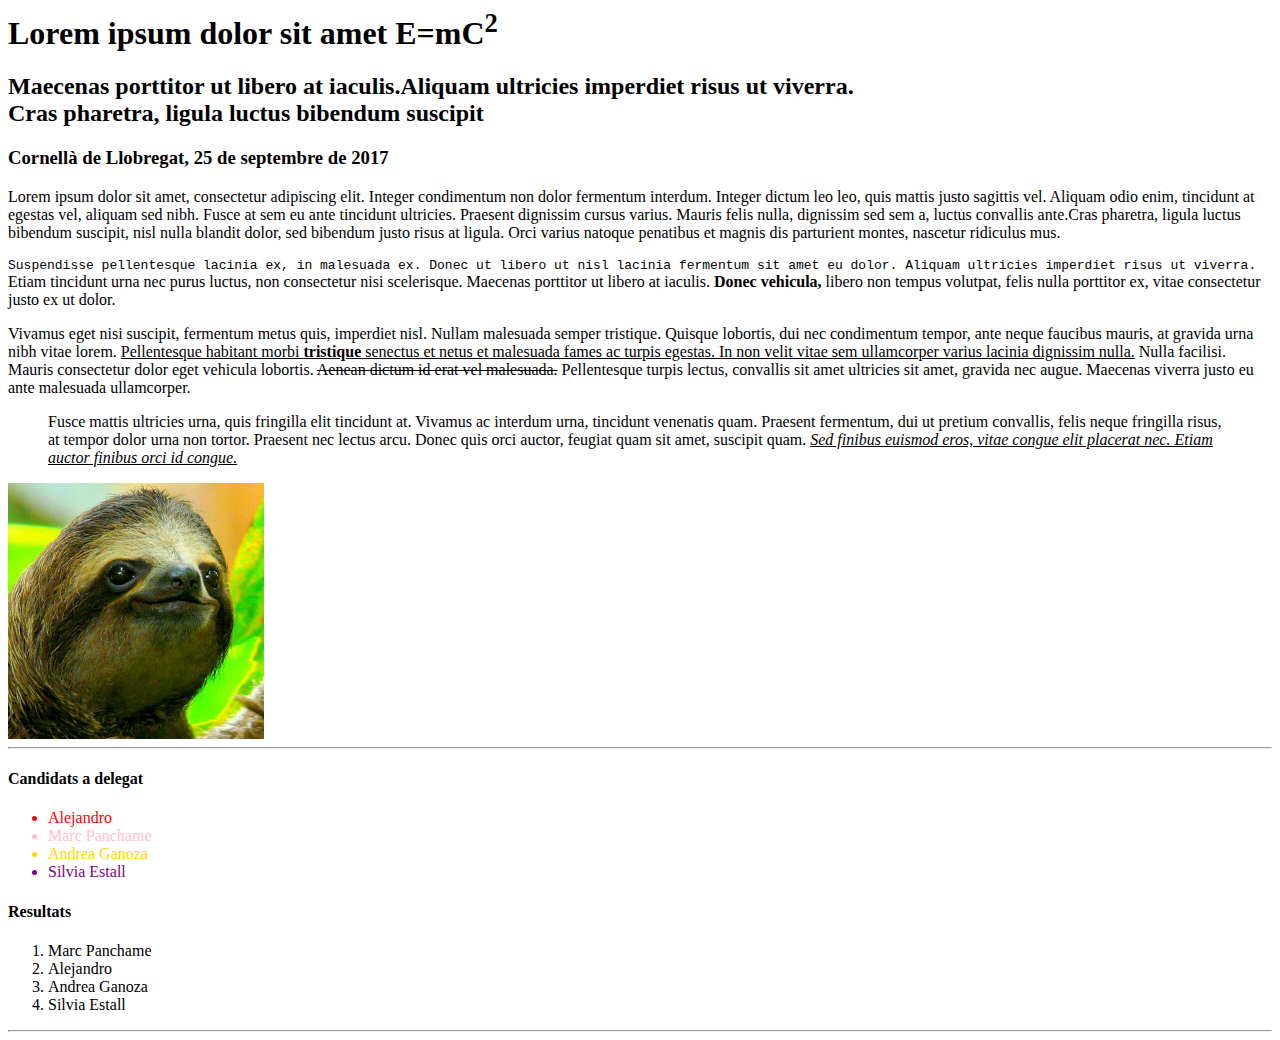
<file: s2m8uf100estall/index.html>
<html>
  <head>
        <meta charset="UTF-8">
        <meta author="Silvia Estall">
        <title>El meu primer document Á </title>
  </head>

  <body>
    <h1>Lorem ipsum dolor sit amet E=mC<sup>2</sup></h1>
    <h2>Maecenas porttitor ut libero at iaculis.Aliquam ultricies imperdiet risus ut viverra. <br/>Cras pharetra, ligula luctus bibendum suscipit </h2>
    <h3>Cornellà de Llobregat, 25 de septembre de 2017</h3>
        <p>Lorem ipsum dolor sit amet, consectetur adipiscing elit. Integer condimentum non dolor fermentum interdum. Integer dictum leo leo, quis mattis justo sagittis vel. Aliquam odio enim, tincidunt at egestas vel, aliquam sed nibh. Fusce at sem eu ante tincidunt ultricies. Praesent dignissim cursus varius. Mauris felis nulla, dignissim sed sem a, luctus convallis ante.Cras pharetra, ligula luctus bibendum suscipit, nisl nulla blandit dolor, sed bibendum justo risus at ligula. Orci varius natoque penatibus et magnis dis parturient montes, nascetur ridiculus mus.</p>

        <p><code>Suspendisse pellentesque lacinia ex, in malesuada ex. Donec ut libero ut nisl lacinia fermentum sit amet eu dolor. Aliquam ultricies imperdiet risus ut viverra.</code> Etiam tincidunt urna nec purus luctus, non consectetur nisi scelerisque. Maecenas porttitor ut libero at iaculis. <b>Donec vehicula,</b> libero non tempus volutpat, felis nulla porttitor ex, vitae consectetur justo ex ut dolor.</p> <p>Vivamus eget nisi suscipit, fermentum metus quis, imperdiet nisl. Nullam malesuada semper tristique. Quisque lobortis, dui nec condimentum tempor, ante neque faucibus mauris, at gravida urna nibh vitae lorem. <u>Pellentesque habitant morbi <b>tristique</b> senectus et netus et malesuada fames ac turpis egestas. In non velit vitae sem ullamcorper varius lacinia dignissim nulla.</u> Nulla facilisi. Mauris consectetur dolor eget vehicula lobortis. <s>Aenean dictum id erat vel malesuada.</s> Pellentesque turpis lectus, convallis sit amet ultricies sit amet, gravida nec augue. Maecenas viverra justo eu ante malesuada ullamcorper.
        </p>

        <p><blockquote>Fusce mattis ultricies urna, quis fringilla elit tincidunt at. Vivamus ac interdum urna, tincidunt venenatis quam. Praesent fermentum, dui ut pretium convallis, felis neque fringilla risus, at tempor dolor urna non tortor. Praesent nec lectus arcu. Donec quis orci auctor, feugiat quam sit amet, suscipit quam. <i><u>Sed finibus euismod eros, vitae congue elit placerat nec. Etiam auctor finibus orci id congue.</u></i>
        </blockquote></p>
        <img src="avatar.jpg" width="256x" >

        <hr />

        <h4>Candidats a delegat</h4>
        <ul>
          <font color="red"><li>Alejandro</li></font>
          <font color="pink"><li>Marc Panchame</li></font>
          <font color="gold"><li>Andrea Ganoza</li></font>
          <font color="purple"><li>Silvia Estall</li></font>
        </ul>

        <h4>Resultats</h4>
        <ol>
          <li>  Marc Panchame</li>
          <li>  Alejandro </li>
          <li>Andrea Ganoza</li>
          <li>Silvia Estall</li>
        </ol>
        <hr />


  </body>

</html>
</file>
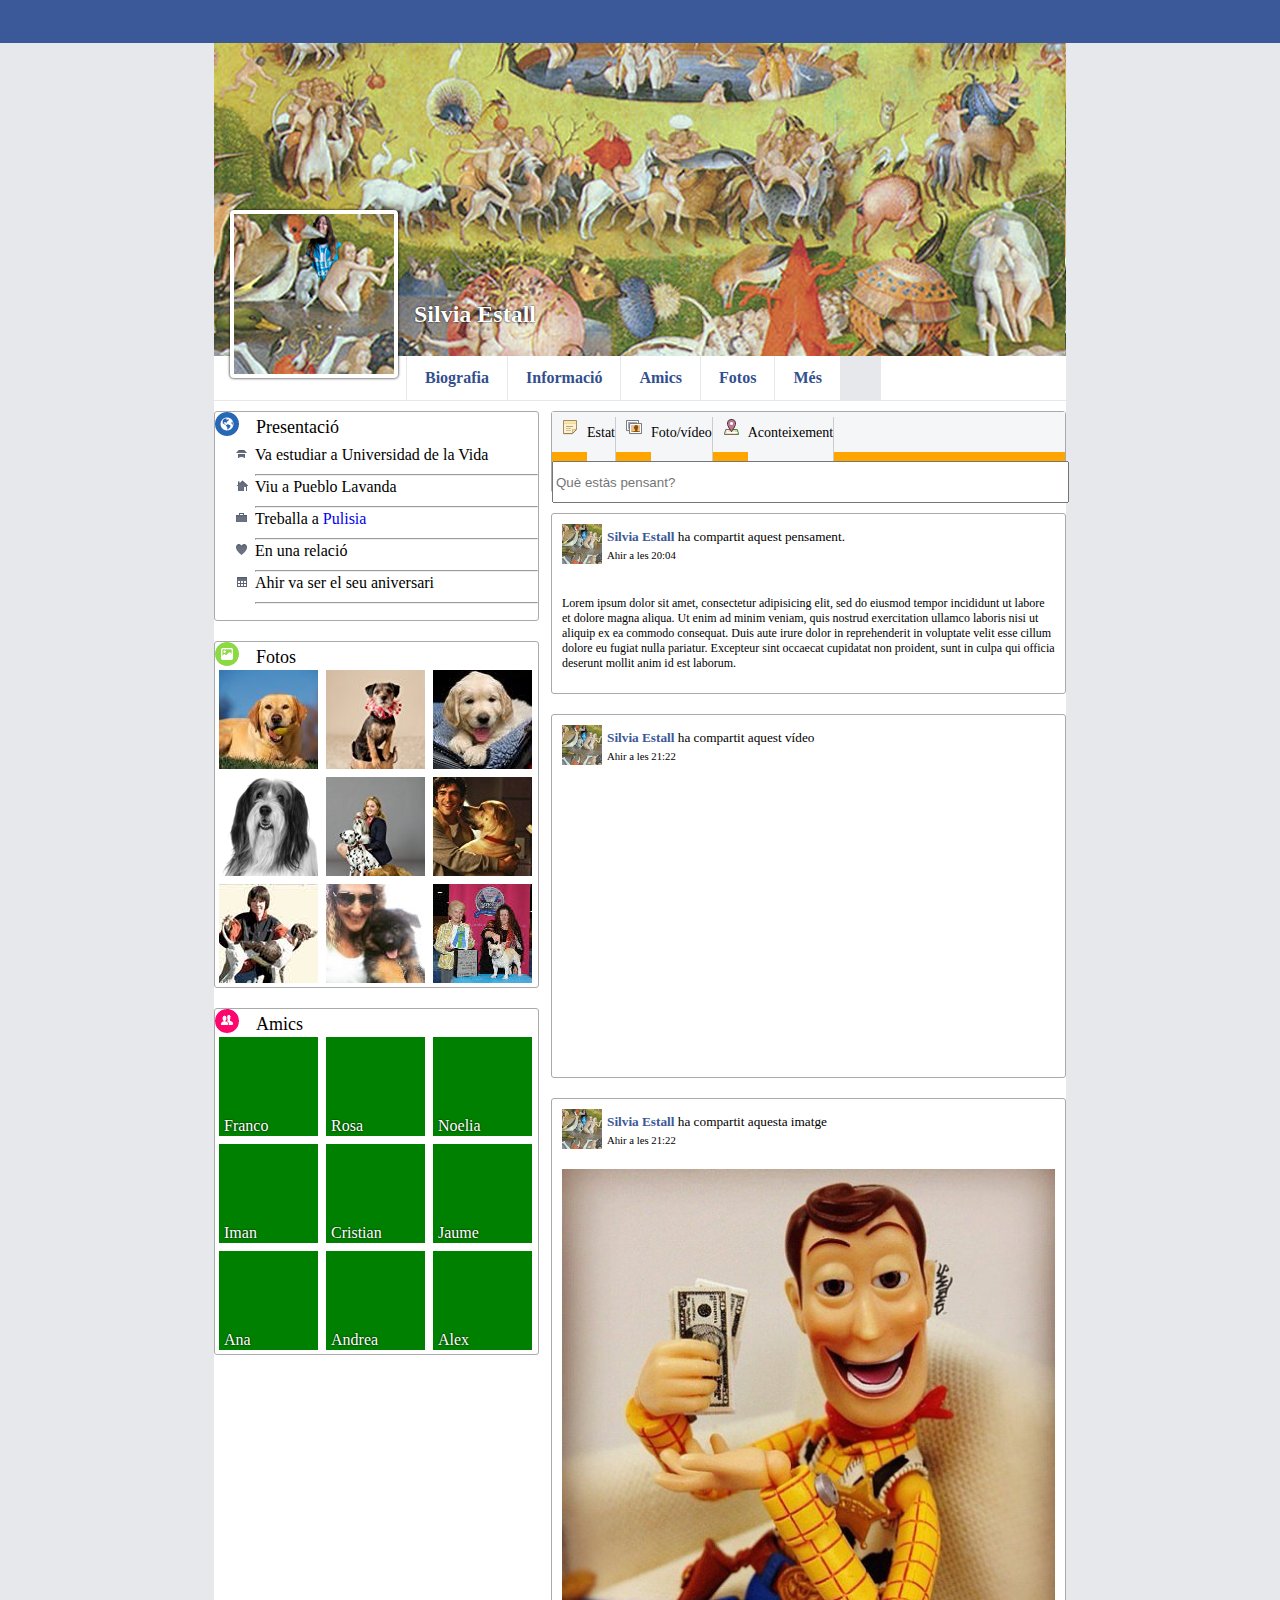
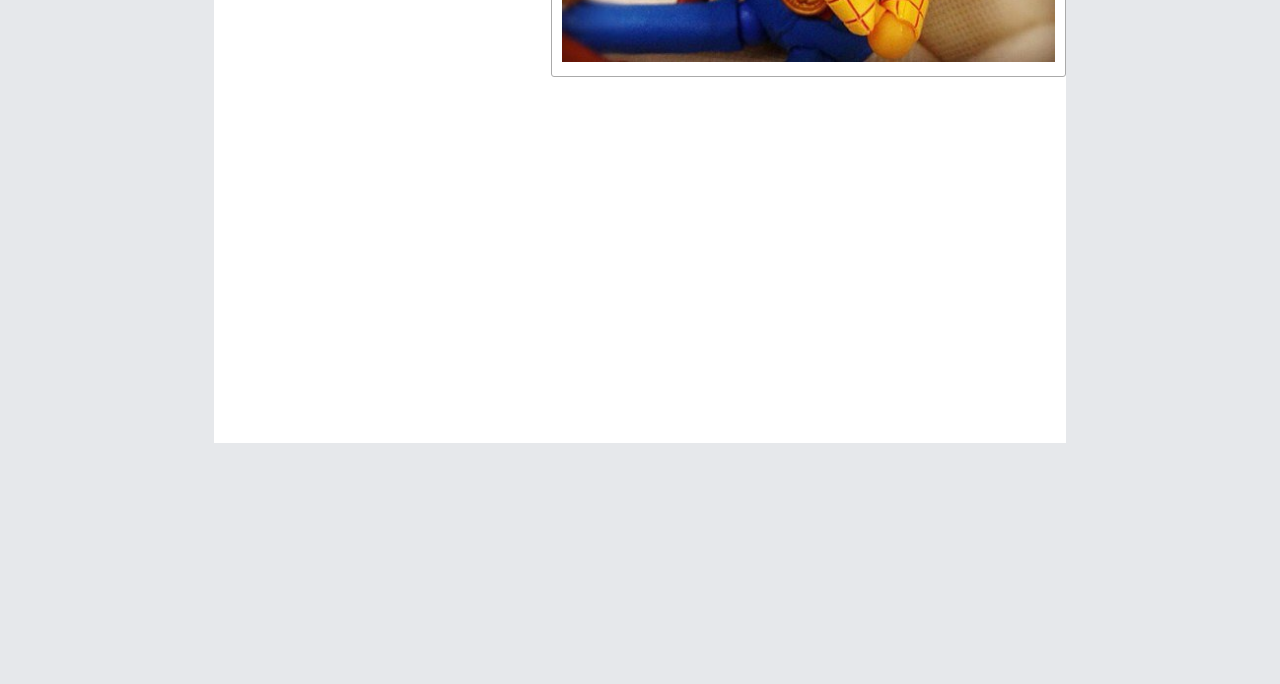
<file: s2m8uf103_estall/index.html>
<!DOCTYPE html>
<html>
  <head>
    <meta charset="utf-8">
    <title>Fakebook</title>
    <link  rel="stylesheet" href="css/estils_pantalla.css" >

  </head>


  <body>
      <div id=barra></div>
      <div id=contenidor>
        <div id=portada>
          <h2 id="nom">Silvia Estall</h2>
          <img id="perfil" src="img/perfil.jpg"></img>
        </div>
        <ul id="menu">
          <li>Biografia</li>
          <li>Informació</li>
          <li>Amics</li>
          <li>Fotos</li>
          <li>Més</li>

        </ul>
        <div id=contingut>
          <div id="presentacio" class="esquerra">
            <h4>Presentació</h4>
            <ul>
              <li class="estudia" ></img>Va estudiar a Universidad de la Vida</li>
              <hr>
              <li class="viu">Viu a Pueblo Lavanda</li>
              <hr>
              <li class="treballa">Treballa a <a href="https://twitter.com/policia">Pulisia</a></li>
              <hr>
              <li class="relacio">En una relació</li>
              <hr>
              <li class="aniversari">Ahir va ser el seu aniversari</li>
              <hr>
            </ul>
          </div>
          <div id="fotos" class="esquerra">
            <h4>Fotos</h4>
            <ul>
              <li id=f01>Foto1</li>
              <li id=f02>Foto2</li>
              <li id=f03>Foto3</li>
              <li id=f04>Foto4</li>
              <li id=f05>Foto5</li>
              <li id=f06>Foto6</li>
              <li id=f07>Foto7</li>
              <li id=f08>Foto8</li>
              <li id=f09>Foto9</li>
            </ul>
          </div>



          <div id="amics" class="esquerra">
          <h4> Amics</h4>
          <ul>
            <a href="https://fquispe2018.github.io/MP08/s2m8uf103_quispe/index.html"><li id=a01>Franco</li></a>
            <a href="https://rtirado2018.github.io/MP08/s2m8uf103_tirado/index.html"><li id=a02>Rosa</li></a>
            <a href="https://npedraza2018.github.io/MP08/s2m8uf103_pedraza/index.html"><li id=a03>Noelia</li></a>
            <a href="https://ielmajidi2018.github.io/MP08/s2m8uf103_elmajidi/index.html"><li id=a04>Iman</li></a>
            <a href="https://calvarez2018.github.io/MP08/s2m8uf103_alvarez/index.html"><li id=a05>Cristian</li></a>
            <a href="https://jricart2018.github.io/MP08/s2m8uf103_ricart/index.html"><li id=a06>Jaume</li></a>
            <a href="https://acalvo2018.github.io/MP08/s2m8uf103_calvo/index.html"><li id=a07>Ana</li></a>
            <a href="https://aganoza2018.github.io/MP08/s2m8uf103_ganoza/index.html"><li id=a08>Andrea</li></a>
            <a href="https://amanchon2018.github.io/MP08/s2m8uf103_manchon/index.html"><li id=a09>Alex</li></a>
          </ul>
        </div>


          <div id="pensa" class="dreta">
              <ul>
                <li class="comentari"><a>Estat</a></li>
                <li class="foto"><a>Foto/vídeo</a></li>
                <li class="ubicacio"><a>Aconteixement</a></li>

              </ul>
                <div>
                <input type=text placeholder="Què estàs pensant?"></input>
                </div>

          </div>

          <div id="entrada1" class="dreta post vermell">
            <div class="postintro">
                <h5><b>Silvia Estall</b> ha compartit aquest pensament.</h5>
                <h6>Ahir a les 20:04</h6>
            </div>
            <p>Lorem ipsum dolor sit amet, consectetur adipisicing elit, sed do eiusmod tempor incididunt ut labore et dolore magna aliqua. Ut enim ad minim veniam, quis nostrud exercitation ullamco laboris nisi ut aliquip ex ea commodo consequat. Duis aute irure dolor in reprehenderit in voluptate velit esse cillum dolore eu fugiat nulla pariatur. Excepteur sint occaecat cupidatat non proident, sunt in culpa qui officia deserunt mollit anim id est laborum.</p>

          </div>

          <div id="entrada2" class="dreta post">
            <div class="postintro">
                <h5><b>Silvia Estall</b> ha compartit aquest vídeo</h5>
                <h6>Ahir a les 21:22</h6>
            </div>
            <iframe width="493px" height="278px" src="https://www.youtube.com/embed/HssnNEWHcS4" frameborder="0" allowfullscreen></iframe>
          </div>

          <div id="entrada3" class="dreta post">
              <div class="postintro">
                  <h5><b>Silvia Estall</b> ha compartit aquesta imatge</h5>
                  <h6>Ahir a les 21:22</h6>
              </div>
                  <img src="img/selfie.jpg"></img>
          </div>


      </div>

  </body>
</html>
</file>
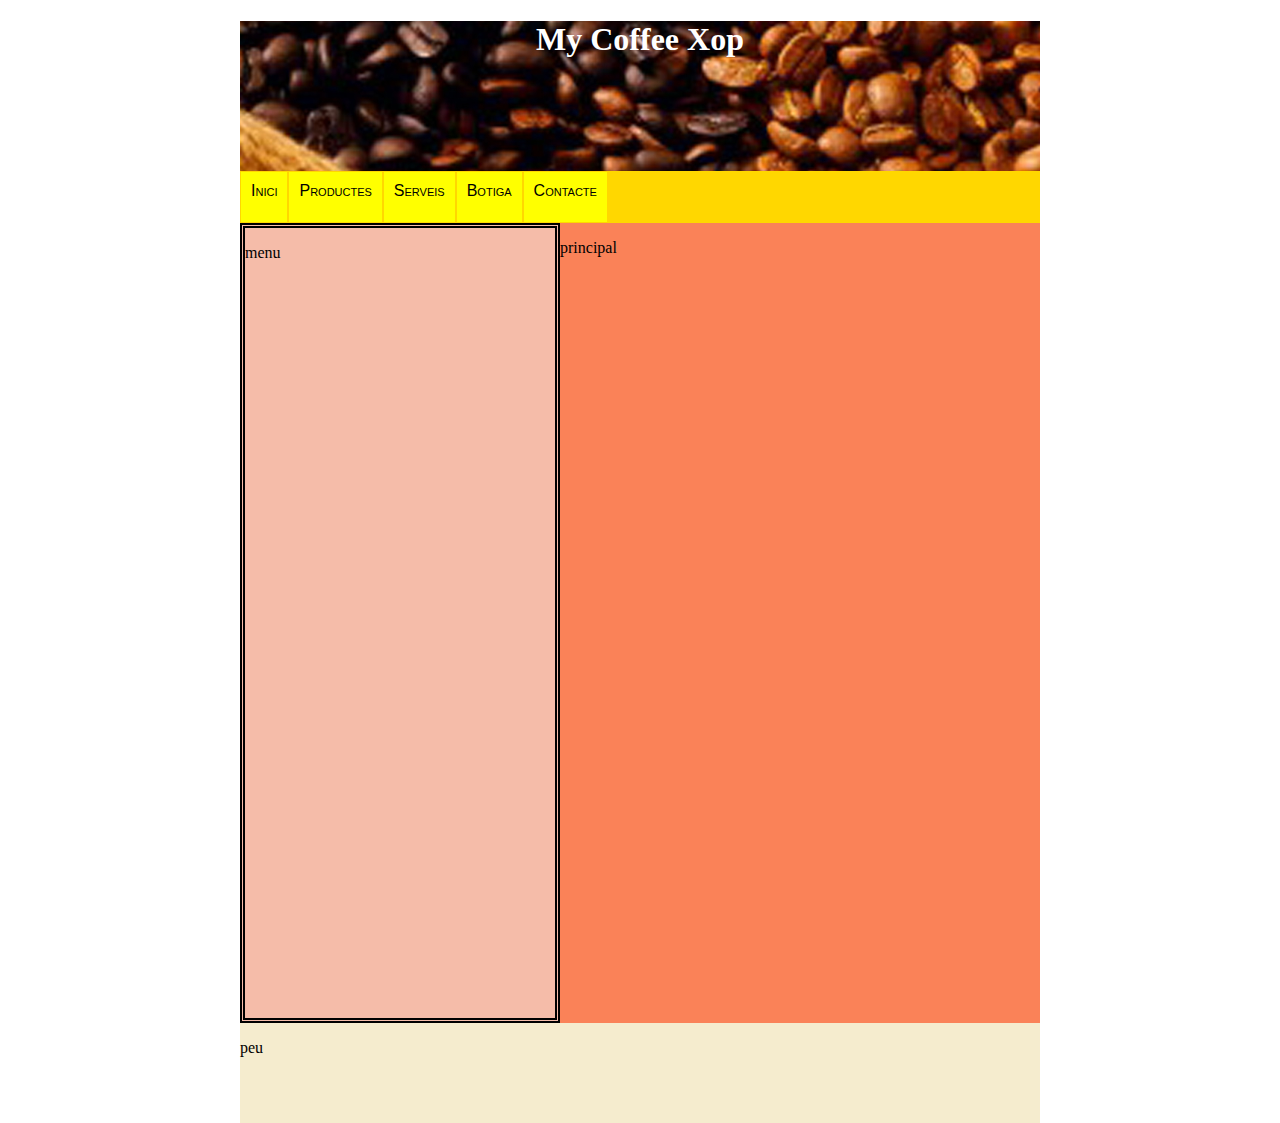
<file: proves/float caixes.html>
<!DOCTYPE html>
<html>
  <head>
    <meta charset="utf-8">
    <title>Float caixes</title>
    <meta author="Silvia Estall">
  </head>

    <style>

    body{
      margin:0;
      padding:0;
    }

    #contenidor{
      width:800px;
      margin:0 auto;
    }



    #cap{

      height: 150px;
      width:100%;
      background-image: url(cafe.jpg);
      background-position: bottom;
      text-align:center;
      color:white;

    }

    #menu{
      background-color: #F5BCA9;
      float:left;
      width:38.75%;
      height:790px;
      border:5px black double;

    }

    #principal{
      background-color: #FA8258;
      float:left;
      width:60%;
      height:800px;

    }
    #peu{
      background-color: #F5ECCE;
      float:left;
      height:100px;
      width:100%;

    }

    ul{
      background-color: gold;
      margin:0;
      padding:0;
      overflow:hidden;
    }

    li:hover{
      background-color:white;
    }

    li{
      background-color: yellow;
      margin:1px;
      display:block;
      float:left;
      height:30px;
      padding:10px;
      font-family:Helvetica;
      font-variant:small-caps;
    }
    </style>


    <body>
      <div id="contenidor">
              <div id="cap">
                <h1>My Coffee Xop</h1>

              </div>

              <ul>
                <li>Inici</li>
                <li>Productes</li>
                <li>Serveis</li>
                <li>Botiga</li>
                <li>Contacte</li>
              </ul>

              <div id="menu">
              <p> menu</p>
              </div>

              <div id="principal">
              <p> principal</p>
              </div>

              <div id="peu">
              <p> peu</p>
              </div>
      </div>

    </body>

</html>
</file>
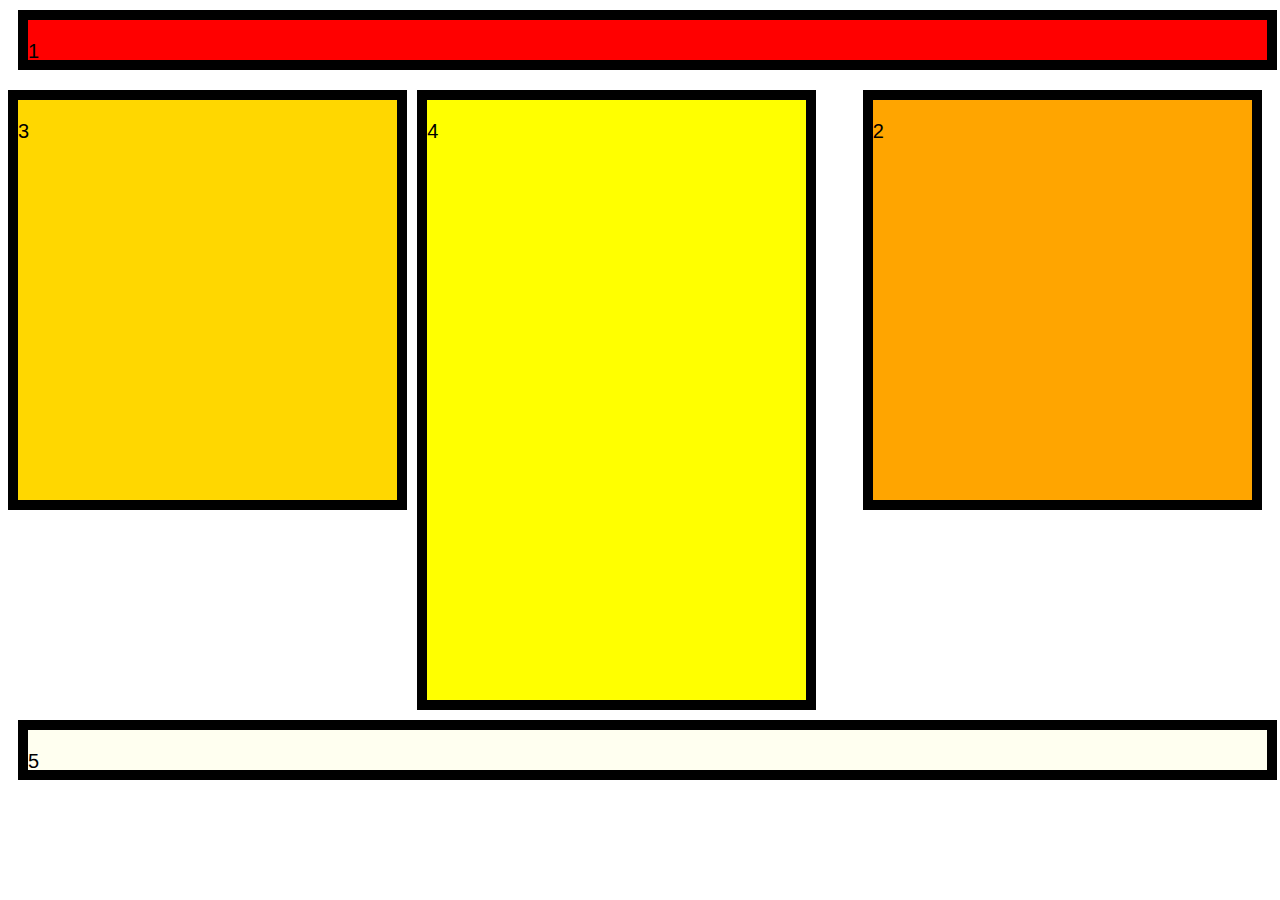
<file: proves/float.html>
<!DOCTYPE html>
<html>
  <head>
    <meta charset="utf-8">
    <title>Float</title>
    <meta author="Silvia Estall">
    <style>

    .quadrat{
      width: 250px;
      height:40px;
      border:solid 10px black;
      margin:10px;
      font-family:Helvetica;
      font-size:20px;
      overflow:hidden;



    }

    p{

    }

    #primer{
      background-color:red;
      width:98%;

    }

    #segon{
      background-color:orange;
      float:right;
      width:30%;
      height:400px;
      margin-left:0;
      margin-rigth:0;

    }
    #tercer{
      background-color:gold;
      float:left;
      width:30%;
      height:400px;
      margin-left:0;
      margin-rigth:0;

    }
    #quart{
      background-color:yellow;
      float:left;
      width:30%;
      height:600px;
      margin-left:0;
      margin-rigth:0;



    }
    #cinque{
      background-color:ivory;
      width:98%;

    }


    </style>

  </head>
  <body>
    <div id="primer" class="quadrat">
    <p> 1</p>
    </div>

    <div id="segon" class="quadrat">
    <p> 2</p>
    </div>

    <div id="tercer" class="quadrat">
    <p> 3</p>
    </div>

    <div id="quart" class="quadrat">
    <p> 4</p>
    </div>

    <div id="cinque" class="quadrat">
    <p> 5</p>
    </div>



  </body>
</html>
</file>
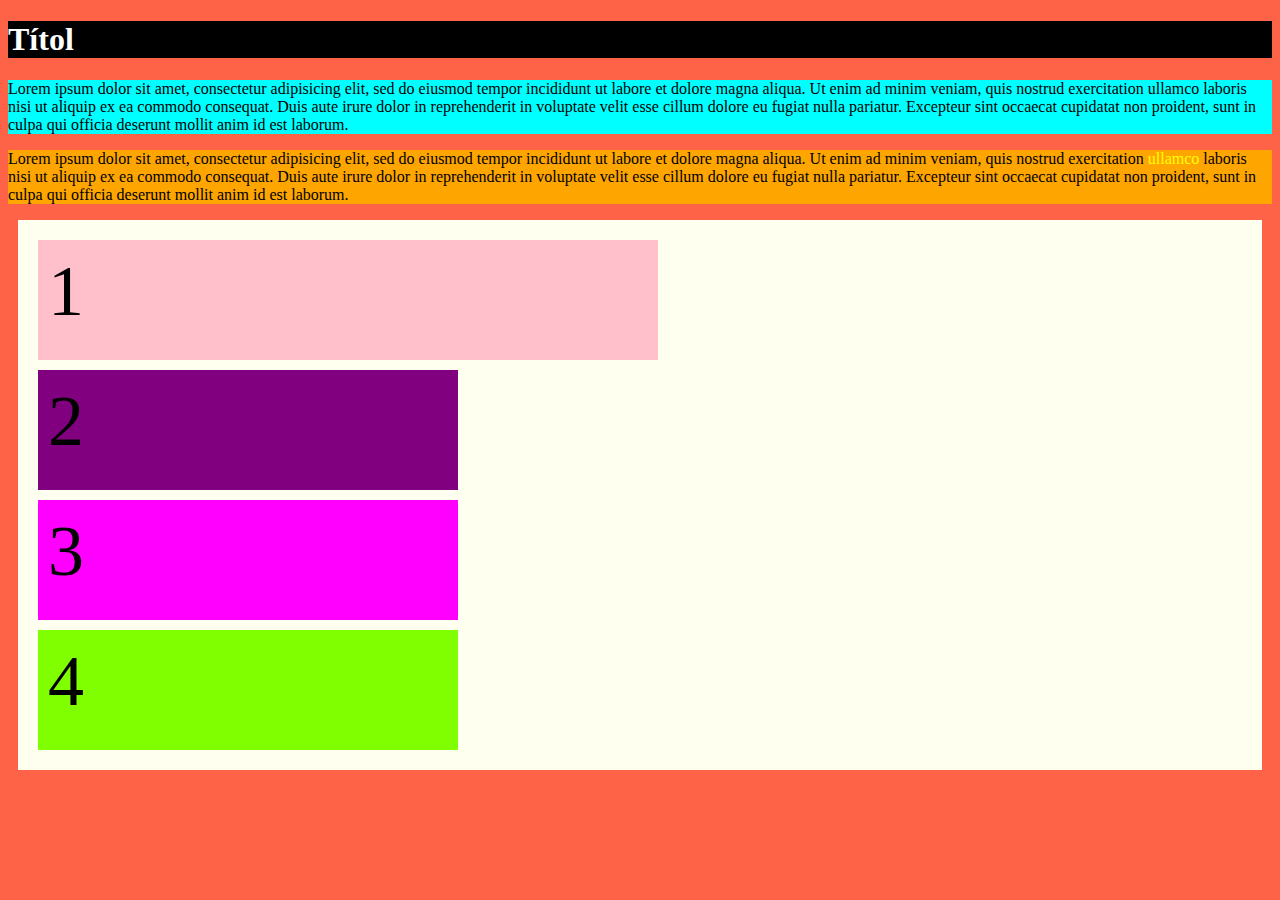
<file: proves/primer.html>
<!DOCTYPE html>
<html>
  <head>

    <meta charset="utf-8">
    <title></title>
    <style>
      body{background-color:tomato; }
      h1{background-color:black; color:white;}
      p{background-color:cyan;}
      #segon{background-color:orange;}
      span{color:yellow;}
      div{
        height:100px;
        background-color:ivory;
        margin:10px;
        padding:10px;
        font-size: 72px;
        font-family: verdana;
      }
      #d1{background-color: pink;}
      #d2{background-color: purple;}
      #d3{background-color: magenta;}
      #d4{background-color: chartreuse;}

      #contenedor{
        height: initial;
      }

      .curt{
        width: 400px;
      }

      .llarg{
        width: 600px
      }
    </style>



  </head>
  <body>
    <h1>Títol</h1>
    <p id=primer>Lorem ipsum dolor sit amet, consectetur adipisicing elit, sed do eiusmod tempor incididunt ut labore et dolore magna aliqua. Ut enim ad minim veniam, quis nostrud exercitation ullamco laboris nisi ut aliquip ex ea commodo consequat. Duis aute irure dolor in reprehenderit in voluptate velit esse cillum dolore eu fugiat nulla pariatur. Excepteur sint occaecat cupidatat non proident, sunt in culpa qui officia deserunt mollit anim id est laborum.</p>
    <p id=segon>Lorem ipsum dolor sit amet, consectetur adipisicing elit, sed do eiusmod tempor incididunt ut labore et dolore magna aliqua. Ut enim ad minim veniam, quis nostrud exercitation <span>ullamco</span> laboris nisi ut aliquip ex ea commodo consequat. Duis aute irure dolor in reprehenderit in voluptate velit esse cillum dolore eu fugiat nulla pariatur. Excepteur sint occaecat cupidatat non proident, sunt in culpa qui officia deserunt mollit anim id est laborum.</p>
    <div id=contenedor>
    <div id="d1" class="llarg">
      1
    </div>
    <div id="d2" class="curt">
      2
    </div>
    <div id="d3" class="curt">
      3
    </div>
    <div id="d4" class="curt">
      4
    </div>
  </div>

  </body>
</html>
</file>
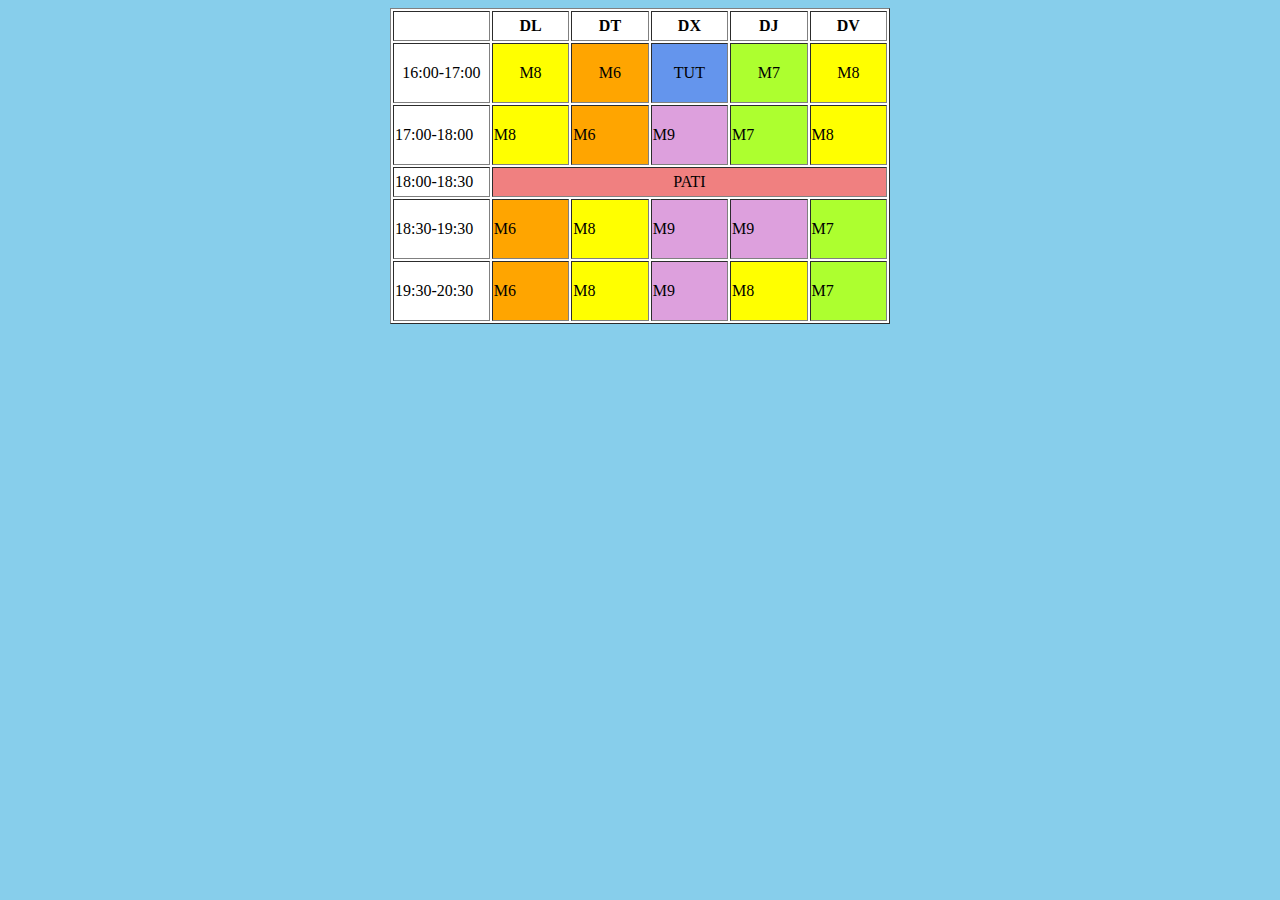
<file: s2m8uf100estall/taula.html>
<html>

  <head>
    <meta charset="UTF-8">
    <meta author="Silvia">
    <meta lang="ca">
    <title>Horari</title>

  </head>

  <body bgcolor="skyblue">
      <table border="1" bgcolor="white" width="500" align="center">
        <center>
        <tr>
          <th width="20%" height="30px"></td>
          <th width="16%">DL</th>
          <th width="16%">DT</th>
          <th width="16%">DX</th>
          <th width="16%">DJ</th>
          <th width="16%">DV</th>
        </tr>
        <tr>
          <td height="60px"><center>16:00-17:00</center></td>
          <td bgcolor="yellow"><center>M8</center></td>
          <td bgcolor="orange"><center>M6</center></td>
          <td bgcolor="CornflowerBlue "><center>TUT</center></td>
          <td bgcolor="GreenYellow"><center>M7</center></td>
          <td bgcolor="yellow"><center>M8</center></td>
        </tr>
        <tr>
          <td height="60px">17:00-18:00</td>
          <td bgcolor="yellow">M8</td>
          <td bgcolor="orange">M6</td>
          <td bgcolor="plum">M9</td>
          <td bgcolor="GreenYellow">M7</td>
          <td bgcolor="yellow">M8</td>
        </tr>
        <tr>
          <td height="30px">18:00-18:30</td>
          <td bgcolor="LightCoral" colspan="5"><center>PATI</center></td>
        </tr>
        <tr>
          <td height="60px">18:30-19:30</td>
          <td bgcolor="orange">M6</td>
          <td bgcolor="yellow">M8</td>
          <td bgcolor="plum" >M9</td>
          <td bgcolor="plum">M9</td>
          <td bgcolor="GreenYellow">M7</td>
        </tr>
        <tr>
          <td height="60px">19:30-20:30</td>
          <td bgcolor="orange">M6</td>
          <td bgcolor="yellow">M8</td>
          <td bgcolor="plum">M9</td>
          <td bgcolor="yellow">M8</td>
          <td bgcolor="GreenYellow">M7</td>
        </tr>
      </center>

      </table>
  </body>

</html>
</file>
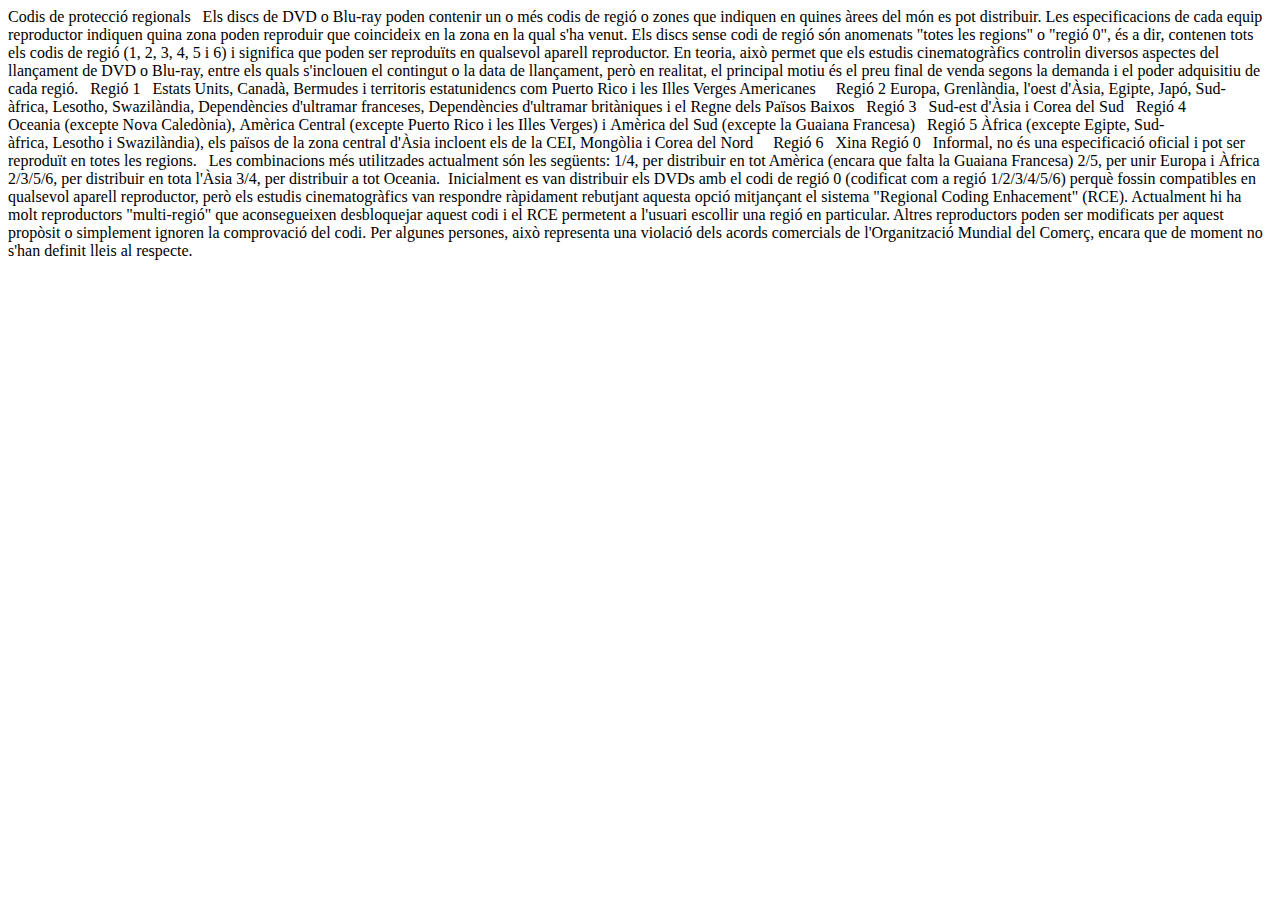
<file: s2m8uf101estall/s2m8uf101.html>
<html>
  <head>

  </head>
  <body>
Codis de protecció regionals
 

Els discs de DVD o Blu-ray poden contenir un o més codis de regió o zones que indiquen en quines àrees del món es pot distribuir. Les especificacions de cada equip reproductor indiquen quina zona poden reproduir que coincideix en la zona en la qual s'ha venut. Els discs sense codi de regió són anomenats "totes les regions" o "regió 0", és a dir, contenen tots els codis de regió (1, 2, 3, 4, 5 i 6) i significa que poden ser reproduïts en qualsevol aparell reproductor.
En teoria, això permet que els estudis cinematogràfics controlin diversos aspectes del llançament de DVD o Blu-ray, entre els quals s'inclouen el contingut o la data de llançament, però en realitat, el principal motiu és el preu final de venda segons la demanda i el poder adquisitiu de cada regió.
 

Regió 1
 
Estats Units, Canadà, Bermudes i territoris estatunidencs com Puerto Rico i les Illes Verges Americanes
 
 
Regió 2

Europa, Grenlàndia, l'oest d'Àsia, Egipte, Japó, Sud-àfrica, Lesotho, Swazilàndia, Dependències d'ultramar franceses, Dependències d'ultramar britàniques i el Regne dels Països Baixos
 

Regió 3
 
Sud-est d'Àsia i Corea del Sud
 

Regió 4

Oceania (excepte Nova Caledònia), Amèrica Central (excepte Puerto Rico i les Illes Verges) i Amèrica del Sud (excepte la Guaiana Francesa)
 

Regió 5

Àfrica (excepte Egipte, Sud-àfrica, Lesotho i Swazilàndia), els països de la zona central d'Àsia incloent els de la CEI, Mongòlia i Corea del Nord
 
 
Regió 6
 
Xina

Regió 0
 
Informal, no és una especificació oficial i pot ser reproduït en totes les regions.
 

Les combinacions més utilitzades actualment són les següents:
1/4, per distribuir en tot Amèrica (encara que falta la Guaiana Francesa)
2/5, per unir Europa i Àfrica
2/3/5/6, per distribuir en tota l'Àsia
3/4, per distribuir a tot Oceania.
 Inicialment es van distribuir els DVDs amb el codi de regió 0 (codificat com a regió 1/2/3/4/5/6) perquè fossin compatibles en qualsevol aparell reproductor, però els estudis cinematogràfics van respondre ràpidament rebutjant aquesta opció mitjançant el sistema "Regional Coding Enhacement" (RCE).
Actualment hi ha molt reproductors "multi-regió" que aconsegueixen desbloquejar aquest codi i el RCE permetent a l'usuari escollir una regió en particular. Altres reproductors poden ser modificats per aquest propòsit o simplement ignoren la comprovació del codi.
Per algunes persones, això representa una violació dels acords comercials de l'Organització Mundial del Comerç, encara que de moment no s'han definit lleis al respecte.

  </body>
  </html>
</file>
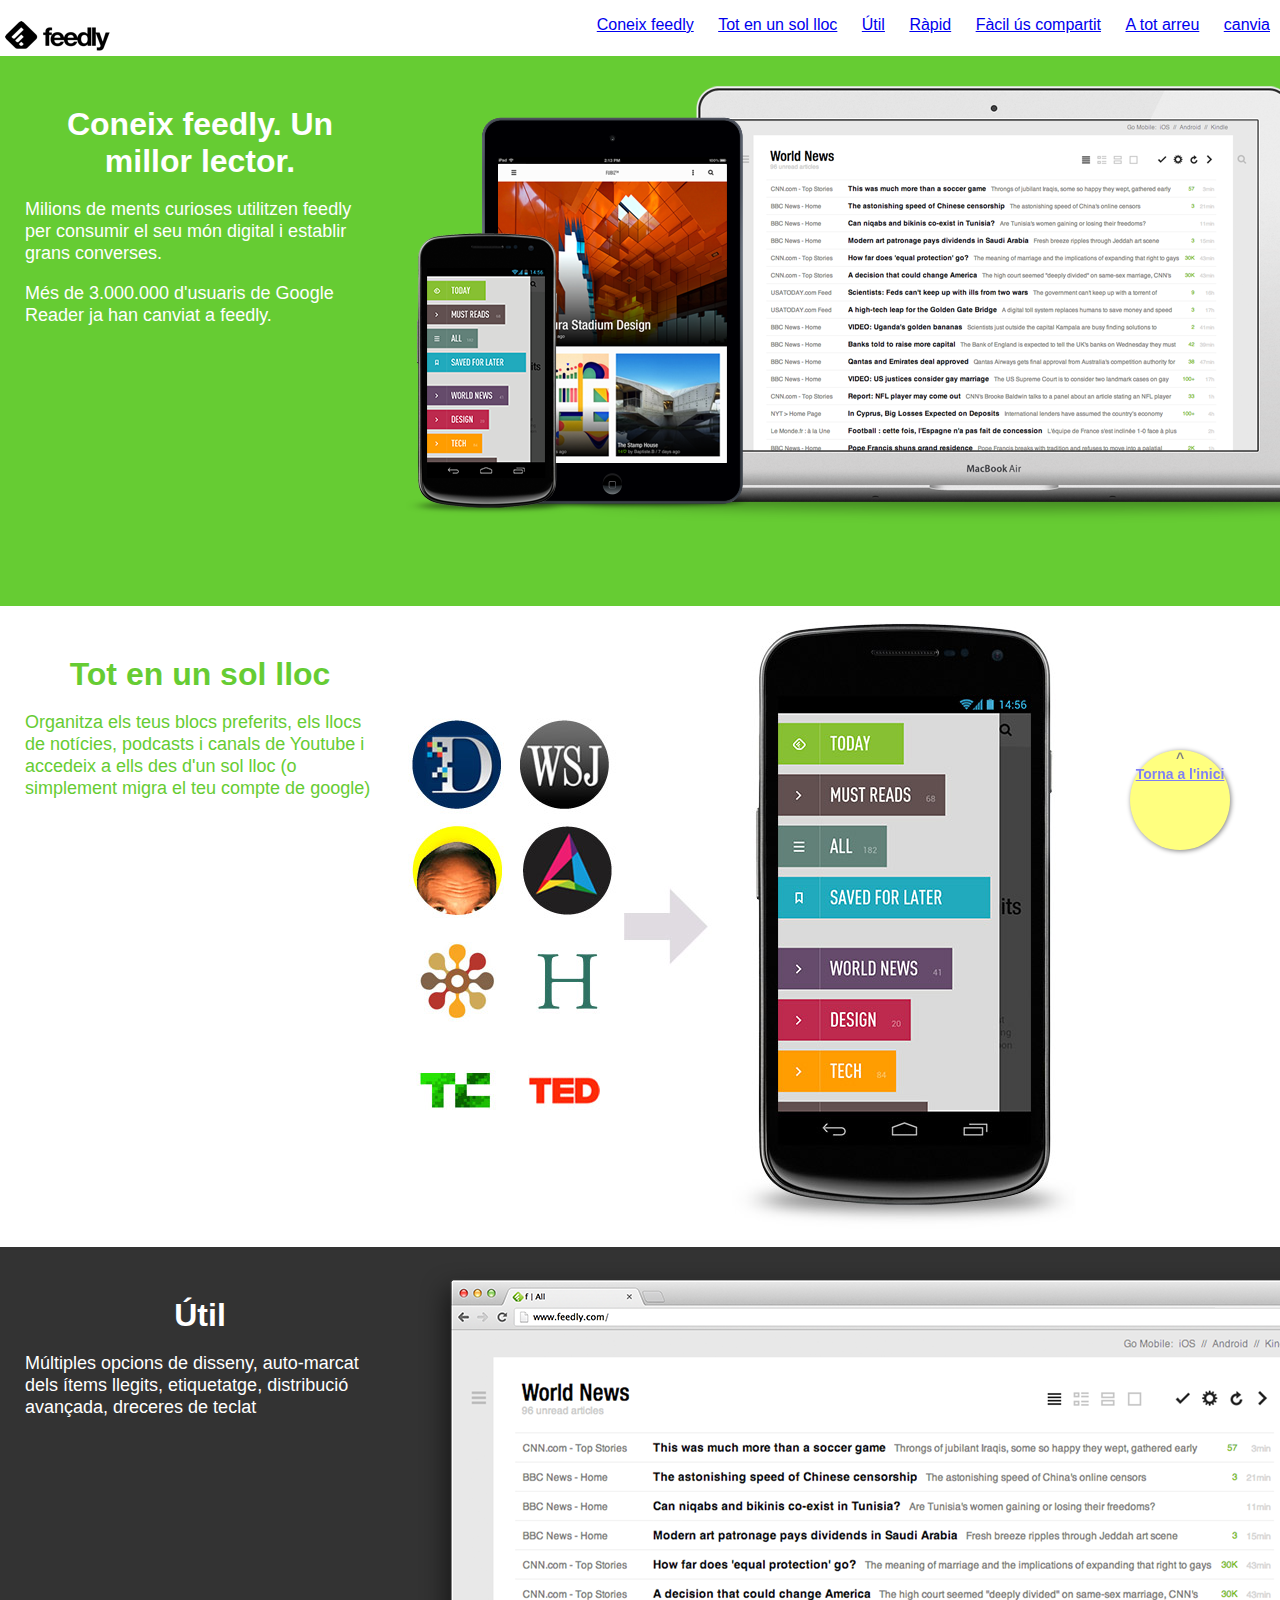
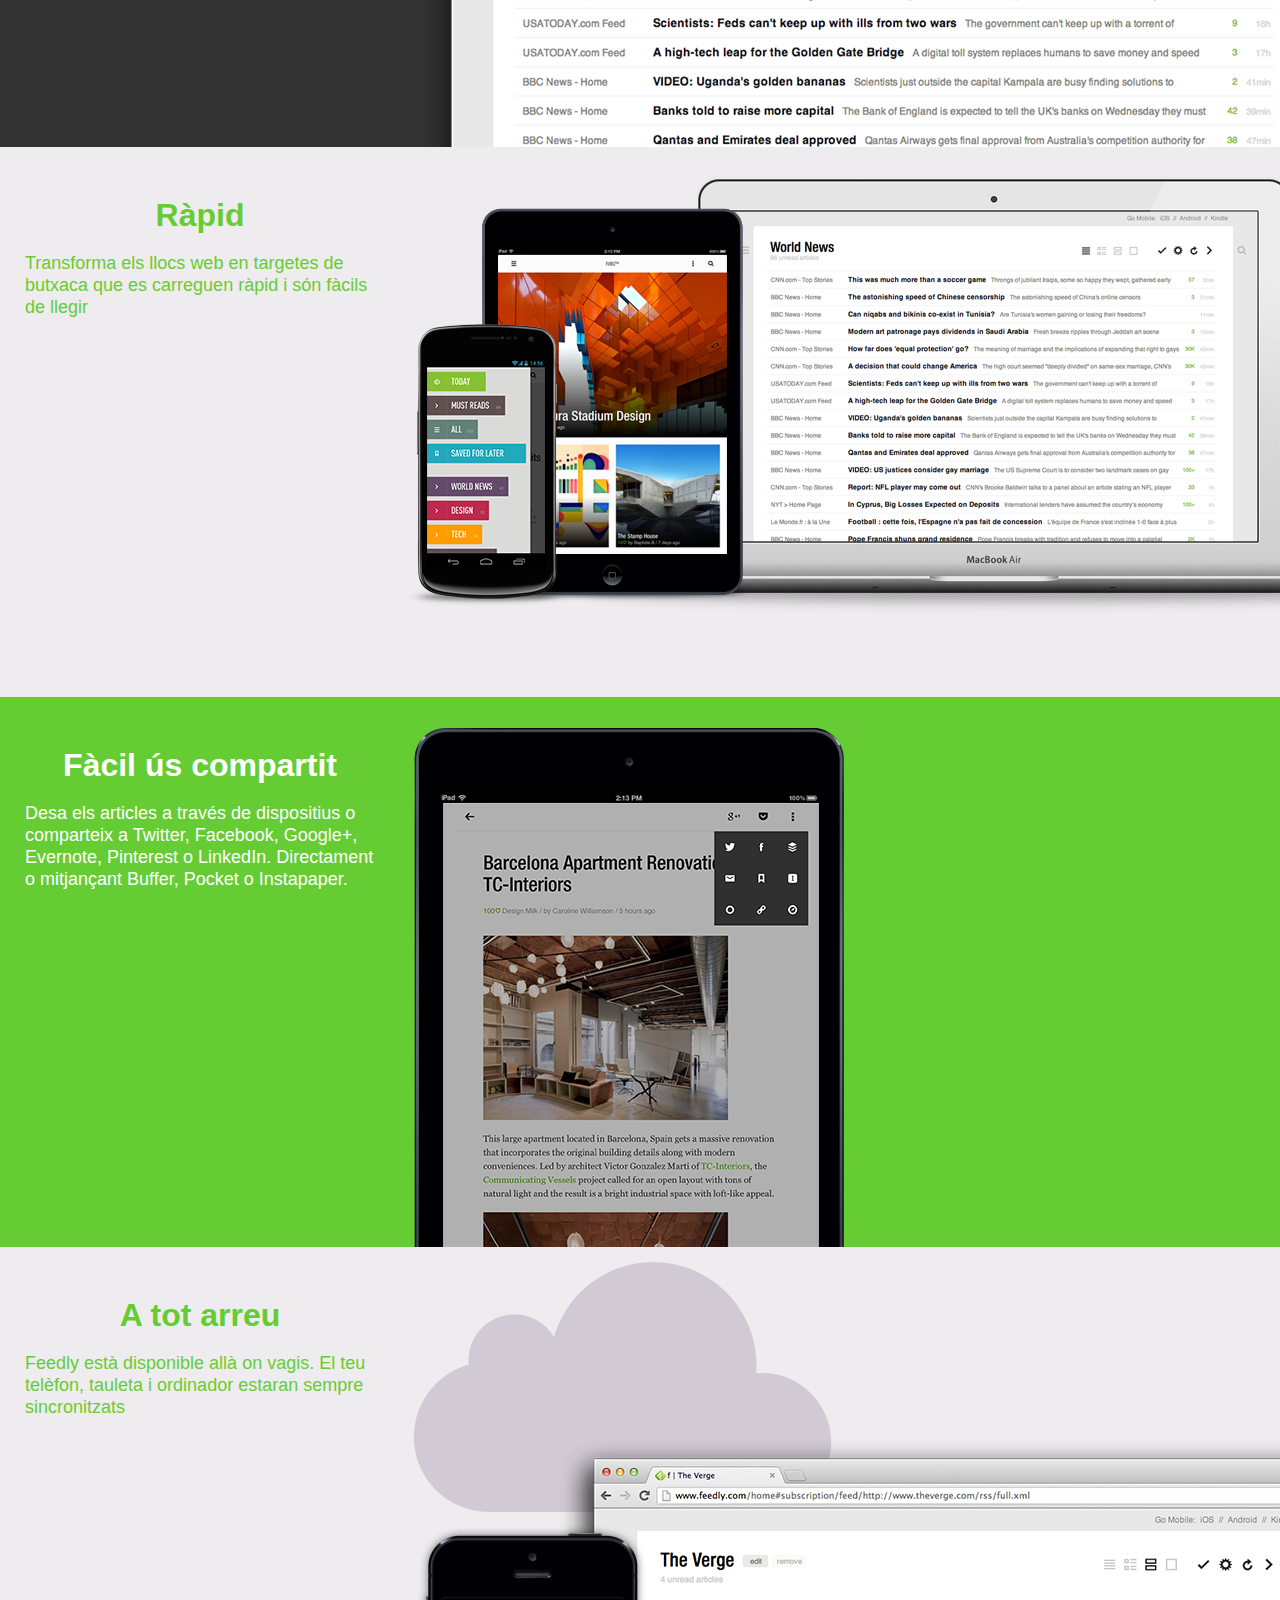
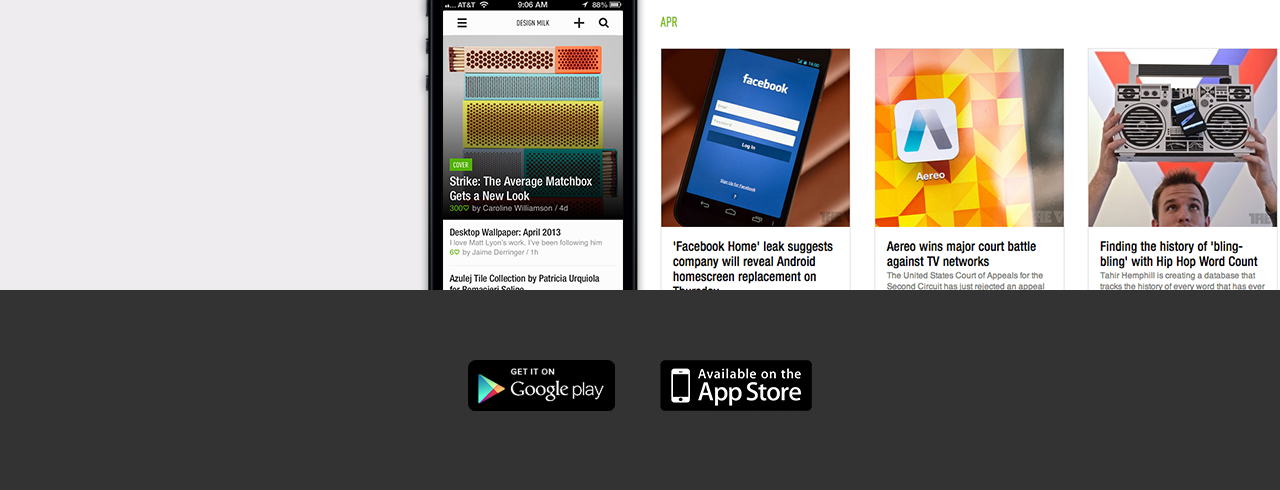
<file: s2m8uf102estall/s2m8uf102estall.html>
<!DOCTYPE html>
<html>
  <head>
    <meta charset="utf-8">
    <title>Feedly</title>
    <meta author="Silvia">
    <style>
      body{
        background-color: #FFF;
        margin: 0;
        padding: 0;
        font-family: Helvetica;
      }

      b{
        display:block;
        width:100px;
        height:100px;
        background-color: yellow;
        font-size:14px;
        text-align:center;
        border-radius: 50px;
        opacity:50%;
        box-shadow: 1px 1px 5px black;
        position:fixed;
        bottom:50px;
        right:50px;
      }
      p{
        width:350px;
        margin-left:25px;
        margin-right:25px;
        font-size:18px;
        line-height:22px;

      }

      h1{
        width:350px;
        margin-top:0;
        margin-bottom:0;
        margin-left:25px;
        margin-right:25px;
        text-align:center;

      }

      div{
        padding: 50px 0 0 0;
        background-repeat: no-repeat;
        background-position: 400px 0;
      }

      #menu{
        background-color: #FFF;
        height:40px;
        padding:0;
        background-image: url(img/feedly-logo-small-black.png);
        background-position:5px 5px;
      }
      #coneix{
        background-color: #6C3;
        height: 500px;
        background-image: url(img/img-hero-full-list.png);


      }
      #tot{
        background-color: #FFF;
        height: 591px;
        background-image: url(img/allinone.jpg);
      }
      #util{
        background-color: #333;
        height: 450px;
        background-image:url(img/curator-short.png);

      }
      #rapid{
        background-color: #EEECEE;
        height: 500px;
        background-image: url(img/img-hero-full-list.png);
      }
      #facil{
        background-color: #6C3;
        height: 500px;
        background-image: url(img/mobile-share.png);
        background-position:400px 13px;
      }
      #arreu{
        background-color: #EEECEE;
        height: 593px;
        background-image: url(img/anywhere.png);
      }
      #descarrega{
        background-color: #333;
        height: 150px;
        text-align:center
      }

      img{
        margin:20px
      }
      .color1{
        /*aixo es el blanc*/
        color:#fff;

      }

      .color2{
        /*aixo es gris*/
        color:#333;

      }

      .color3{
        /*aixo es verd*/
        color:#6C3;

      }
      ul{
        text-align:right;
      }

      li{
        margin:5px 10px;
        text-decoration:none;
        display:inline;
        width:200px;
      }
          </style>
  </head>
  <body>
    <div id="menu">
          <ul>
                <li><a href="#coneix">Coneix feedly</a></li>
                <li><a href="#tot">Tot en un sol lloc</a></li>
                <li><a href="#util">Útil</a></li>
                <li><a href="#rapid">Ràpid</a></li>
                <li><a href="#facil">Fàcil ús compartit</a></li>
                <li><a href="#arreu">A tot arreu</a></li>
                <li><a href="#descarrega">canvia</a></li>
          </ul>
        </div>
    <div id="coneix" class="color1">
      <h1>Coneix feedly. Un millor lector.</h1>
      <p>Milions de ments curioses utilitzen feedly per consumir el seu món digital i establir grans converses.</p>
      <p>Més de 3.000.000 d'usuaris de Google Reader ja han canviat a feedly.</p>
    </div>
    <div id="tot" class="color3">
      <h1>Tot en un sol lloc</h1>
      <p>Organitza els teus blocs preferits, els llocs de notícies, podcasts i canals de Youtube i accedeix a ells des d'un sol lloc (o simplement migra el teu compte de google)</p>
    </div>
    <div class="color1" id="util">
      <h1>Útil</h1>
      <p>Múltiples opcions de disseny, auto-marcat dels ítems llegits, etiquetatge, distribució avançada, dreceres de teclat</p>
    </div>
    <div id="rapid" class="color3">
      <h1>Ràpid</h1>
      <p>Transforma els llocs web en targetes de butxaca que es carreguen ràpid i són fàcils de llegir</p>
    </div>
    <div id="facil" class="color1">
      <h1>Fàcil ús compartit</h1>
      <p>Desa els articles a través de dispositius o comparteix a Twitter, Facebook, Google+, Evernote, Pinterest o LinkedIn. Directament o mitjançant Buffer, Pocket o Instapaper.</p>
    </div>
    <div id="arreu" class="color3">
      <h1>A tot arreu</h1>
      <p>Feedly està disponible allà on vagis. El teu telèfon, tauleta i ordinador estaran sempre sincronitzats</p>
    </div>
    <div id="descarrega" >
      <a href="https://play.google.com/store/apps/details?id=com.devhd.feedly&hl=es"><img src="img/googleplay.png"></a>
      <a href="https://itunes.apple.com/es/app/feedly-get-smarter/id396069556?mt=8"><img src="img/appstore.png"></a>
    </div>
  </body>
  <b id="boto"><span>^</span><br><a href="#menu">Torna a l'inici</a></p>
</html>
</file>
<file: s2m8uf103_estall/css/estils_pantalla.css>
body{
  margin:0;
  padding:0;
  background-color:#e6e8eb;
  font-family: 'Lucida Grande',Tahoma, San Francisco, Roboto, Segoe UI;
}

a{
  text-decoration: none;
  color:##3B5998;
}
a:hover{
  font-weight:bold;
  color:##3B5998;
  text-decoration: none;
}

#portada{
  height:313px;
  background-image:url(../img/portada.jpg);
  margin-top:43px;
}

#nom{
  width:300px;
  position:relative;
  top:258px;
  left:200px;
  color:white;
  text-shadow: 0 0 2px #000;

}

#perfil{
  background-color:yellow;
  border:solid 4px white;
  border-radius:4px;
  position:relative;
  left:16px;
  top:120px;
  box-shadow:0 0 3px #000;
}

#barra{
  width:100%;
  height:43px;
  background-color:#3B5998;
  position:fixed;
  top:0;
  left:0;
  right:0;
  z-index:25;

}

#contenidor{
  height:2000px;
  width:852px;
  background-color:#FFF;
  margin:0 auto;

}

#img{
  width:852px;
  height:314px;
}

#menu{
  height:44px;
  background-color:#e6e8eb;
  padding:0;
  margin: 0 0 0 192px;
  width:475px;
}

#menu ul{
  overflow:hidden;
}

#menu li{
  float:left;
  padding:0 18px;
  display:block;
  font-weight:bold;
  color:#334f8d;
  background-color:#fff;
  margin:0 0 0 1px;
  height:44px;
  line-height:44px;
}

#menu li:hover{
  color:#000;
  background-image:url(../img/select.gif);
  background-repeat:no-repeat;
  background-position:50% 37px;
}

#contingut{
  border-top:solid 1px #e6e8eb;
}
#contingut hr{
  margin-top:-2px;
  margin-bottom:2px;
}

.esquerra{
  width:323px;
  background-color: #fff;
  margin:10px 0;
  border:solid 1px #AAA;
  border-radius:3px;
  float:left;
  clear:left;
  overflow:hidden;
}

.esquerra h4 {
  height:14px;
  padding:5px;
  font-weight:normal;
  font-size:18px;
  text-indent:36px;
  background-image: url(../img/lateral.png);
  background-repeat: no-repeat;
  margin:0;
}

.esquerra ul{
  margin-top:10px;
}

.dreta{
  width:513px;
  margin:10px 0;
  border:solid 1px #AAA;
  border-radius:3px;
  float:right;
  position:relative;
  top:-597px;

}


#pensa ul{
  background-color:#f5f6f8;
  height:40px;
  margin:0px;
  padding:0px;
}

#pensa ul li{
  float:left;
  margin:5px 0px 0px 35px;
  border-right:solid 1px #CCC;
  font-size:14px;
}

#pensa ul li a{
  display:block;
  height:36px;
  background-color:#f5f6f8;
}

#pensa ul li a:hover{
  background-color:#f5f6f8;
  background-image:url(../img/select.gif);
  background-repeat:no-repeat;
  background-position:50% 30px;
}

#pensa div{
  background-color:orange;
  height: 40px;
}

#pensa div input{
  height:36px;
  width:509px;
}

.comentari{
  list-style-image:url("../img/icona_comentari.png");
}

.foto{
  list-style-image:url("../img/icona_foto.png");
}
.ubicacio{
  list-style-image:url("../img/icona_ubicacio.png");
}
.esdeveniment{
  list-style-image:url("../img/icona_esdeveniment.png");
}





#presentacio li{

  font-family
  font-family: 'Lucida Grande',Tahoma, San Francisco, Roboto, Segoe UI;
  height:30px;
}

#presentacio .estudia{
  list-style-image:url("../img/icones_estudis.png");
}

#presentacio .viu{
  list-style-image:url("../img/icones_domicili.png");
}

#presentacio .treballa{
  list-style-image:url("../img/icones_feina.png");
}

.relacio{
  list-style-image: url("../img/icones_sentimental.png");
}

.aniversari{
  list-style-image:url("../img/icones_esdeveniments.png");
}

#fotos h4{
  background-position: 0 -24px;
}

#fotos ul li{
  background-color:green;
  display:block;
  float:left;
  width:99px;
  height:99px;
  margin:4px;
  color:transparent;
}

#fotos ul{
  overflow:hidden;
  margin:0;
  padding:0;
}


#f01{
  background-image:url("../img/fotos/f01.jpg");
}
#fotos ul li:hover{
  opacity:0.7;
  background-color:gray;
  border-radius:5px;
}
#f02{
  background-image:url("../img/fotos/f02.jpg");
}
#f03{
  background-image:url("../img/fotos/f03.jpg");
}
#f04{
  background-image:url("../img/fotos/f04.jpg");
}
#f05{
  background-image:url("../img/fotos/f05.jpg");
}
#f06{
  background-image:url("../img/fotos/f06.jpg");
}
#f07{
  background-image:url("../img/fotos/f07.jpg");
}
#f08{
  background-image:url("../img/fotos/f08.jpg");
}
#f09{
  background-image:url("../img/fotos/f09.jpg");
}
/*amics*/
#amics h4{
  background-position: 0 -24px;
}

#amics ul li{
  background-color:green;
  display:block;
  float:left;
  width:99px;
  height:99px;
  margin:4px;
  color:white;
  background-size:99px 99px;
  line-height:178px;
  text-shadow: 0 0 2px #000;
  text-indent:5px;
}

#amics ul{
  overflow:hidden;
  margin:0;
  padding:0;
}
#amics ul li:hover{
  opacity:0.7;
  background-color:gray;
  border-radius:5px;

}
#a01{
  background-image:url(https://fquispe2018.github.io/MP08/s2m8uf103_quispe/img/perfil.jpg);
}

#a01:hover{
  url src:("https://jricart2018.github.io/MP08/s2m8uf103_ricart/index.html");
}
#a02{
  background-image:url(https://rtirado.github.io/MP08/s2m8uf103_tirado/img/perfil.jpg)
}
#a03{
  background-image:url(https://npedraza2018.github.io/MP08/s2m8uf103_pedraza/img/perfil.jpg)
}
#a04{
  background-image:url(https://ielmajidi2018.github.io/MP08/s2m8uf103_elmajidi/img/perfil.jpg)
}
#a05{
  background-image:url(https://calvarez2018.github.io/MP08/s2m8uf103_alvarez/img/perfil.jpg)
}
#a06{
  background-image:url(https://jricart2018.github.io/MP08/s2m8uf103_ricart/img/perfil.jpg)
}

#a07{
  background-image:url(https://acalvo2018.github.io/MP08/s2m8uf103_calvo/img/perfil.jpg)
}
#a08{
  background-image:url(https://aganoza2018.github.io/MP08/s2m8uf103_ganoza/img/perfil.jpg)
}
#a09{
  background-image:url(https://amanchon2018.github.io/MP08/s2m8uf103_manchon/img/perfil.jpg)
}

#amics h4{
  background-position: 0 -48px;
}
/*-------Estils del mur--------*/
h5{
  font-style:normal;
  font-weight:normal;
  padding:5px;
  margin:0;
  height:10px;
}

h6{
  font-style:normal;
  font-weight:normal;
  padding:5px;
  margin:0;
  height:10px;
}

b{
  color:#3B5998;
}

.postintro{
  padding:10px;
  padding:10px 10px 10px 50px;
  background-image:url("../img/perfil.jpg");
  background-repeat:no-repeat;
  background-size: 40px;
  background-position:10px 10px;
}

.post p{
  font-size:12px;
  padding:10px;
}

.post iframe{
  padding:10px;
}

.post img{
  padding:10px;
  width:493px;
  height:auto;
}
</file>
